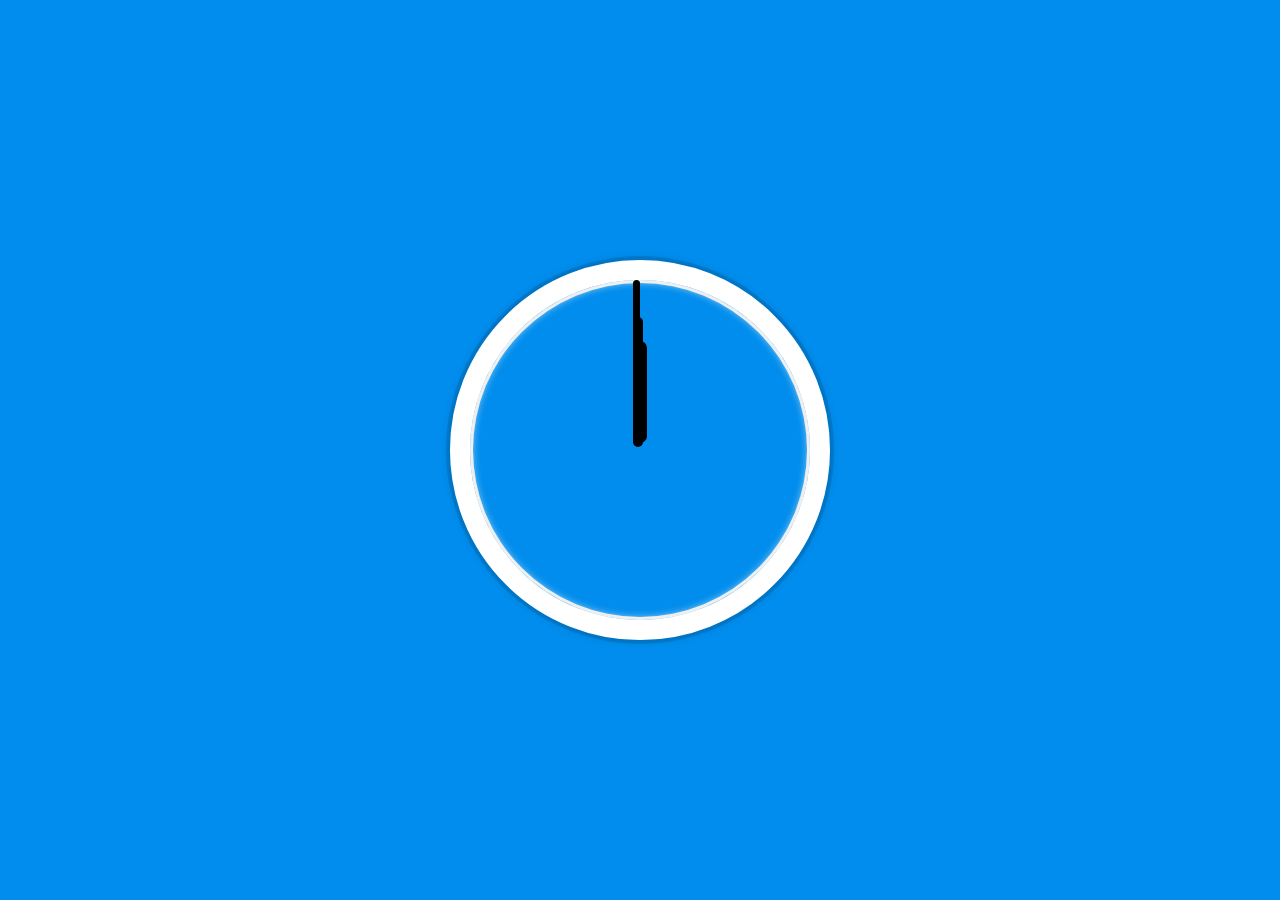
<file: Analog Clock/index.html>
<!DOCTYPE html>
<html lang="en">
    <link rel="stylesheet" href="style.css">

<head>
    <meta charset="UTF-8">
    <title>Analog Clock</title>
</head>

<body>
    <div id="clockContainer">
        <div id="hour"></div>
        <div id="minute"></div>
        <div id="second"></div>
    </div>
    <script src="index.js"></script>
</body>

</html>
</file>
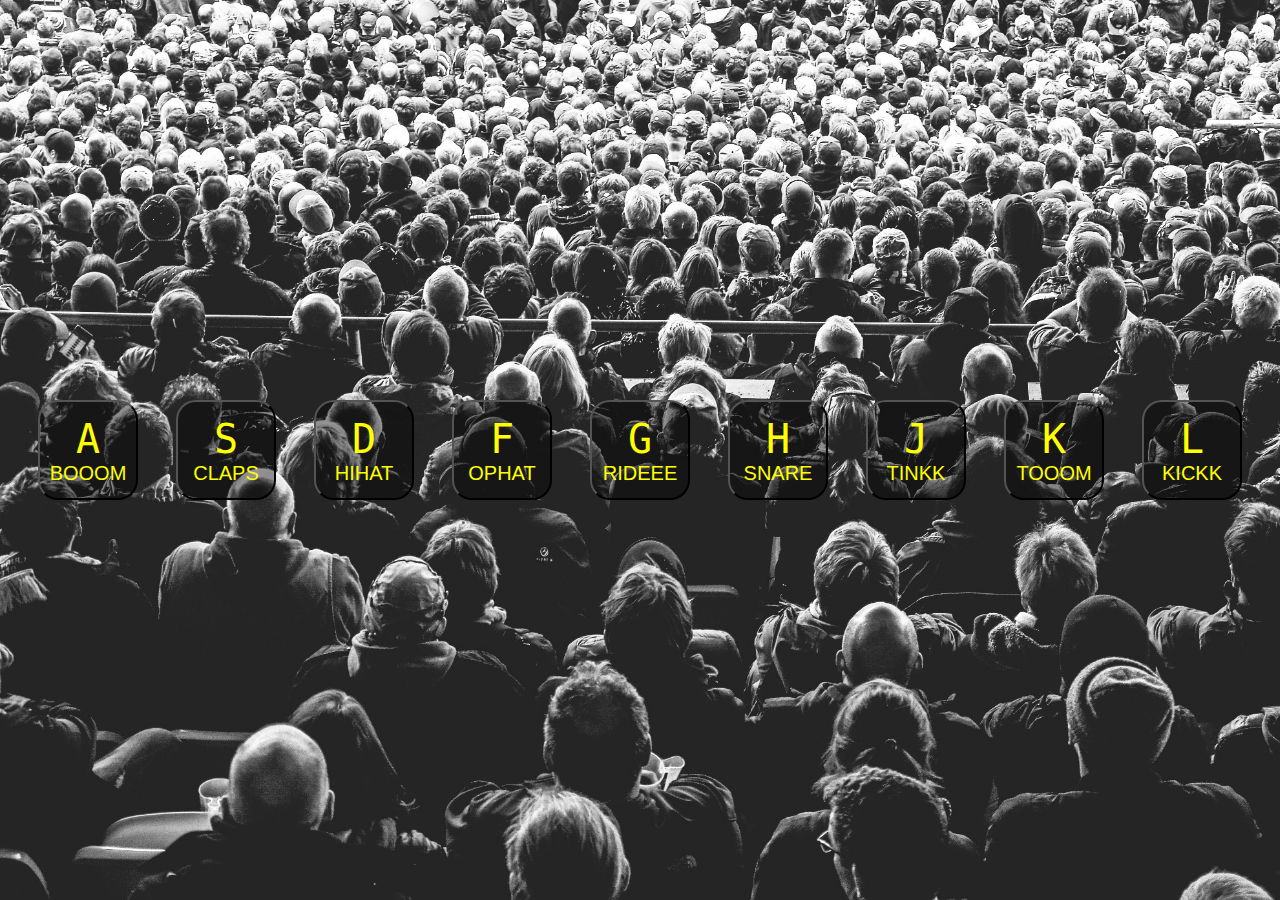
<file: javascript drum kit/index.html>
<!DOCTYPE html>
<html lang="en">

<head>
    <meta charset="UTF-8">
    <meta http-equiv="X-UA-Compatible" content="IE=edge">
    <meta name="viewport" content="width=device-width, initial-scale=1.0">
    <title>Js Drum Kit</title>
    <link rel="stylesheet" href="style.css">
</head>

<body>
    <div class="keys">
        <button id="aa" onclick="play(audio1)" class="a drum">
            <kbd>A</kbd>
            <span class="sound">booom</span>
        </button>
        <button id="ss" onclick="play(audio2)" class="s drum">
            <kbd>S</kbd>
            <span class="sound">claps</span>
        </button>
        <button id="dd" onclick="play(audio3)" ; class="d drum">
            <kbd>D</kbd>
            <span class="sound">hihat</span>
        </button>
        <button id="ff" onclick="play(audio4)" class="f drum">
            <kbd>F</kbd>
            <span class="sound">ophat</span>
        </button>
        <button id="gg" onclick="play(audio5)" class="g drum">
            <kbd>G</kbd>
            <span class="sound">rideee</span>
        </button>
        <button id="hh" onclick="play(audio6)" class="h drum">
            <kbd>H</kbd>
            <span class="sound">snare</span>
        </button>
        <button id="jj" onclick="play(audio7)" class="j drum">
            <kbd>J</kbd>
            <span class="sound">tinkk</span>
        </button>
        <button id="kk" onclick="play(audio8)" class="k drum">
            <kbd>K</kbd>
            <span class="sound">tooom</span>
        <button id="ll" onclick="play(audio9)" class="l drum">
         <kbd>L</kbd>
         <span class="sound">kickk</span>
        </button>


      <script src="index.js"></script>
    </div>
</body>

</html>
</file>
<file: Analog Clock/style.css>
html {
    background: #018DED url(https://unsplash.it/1500/1000?image=881&blur=5);
    background-size: cover;
    font-family: 'helvetica neue';
    text-align: center;
    font-size: 10px;
  }

  body {
    margin: 0;
    font-size: 2rem;
    display: flex;
    flex: 1;
    min-height: 100vh;
    align-items: center;
  }

 #clockContainer {
    width: 30rem;
    height: 30rem;
    border: 20px solid white;
    border-radius: 50%;
    margin: 50px auto;
    position: relative;
    padding: 2rem;
    box-shadow:
      0 0 0 4px rgba(0,0,0,0.1),
      inset 0 0 0 3px #efefef ,
      inset 0 0 10px white,
      0 0 10px rgba(0,0,0,0.2);
 }

 #hour, #minute, #second {
   position: absolute;
   background: black;
   border-radius: 10px;  
 }

 #hour {
    width: 4%;
    height: 30%;
    top: 18%;
    left: 48%;
    transform-origin: bottom;
}

 #minute {
    width: 3%;
    height: 38%;
    top: 11%;
    left: 48%;
    transform-origin: bottom;
 }

 #second {
    width: 2%;
    height: 48%;
    top: 0%;
    left: 48%;
    transform-origin: bottom;
 }
</file>
<file: javascript drum kit/style.css>
html {
    font-size: 10px;
    background: url(background-img/background.jpg);
    background-size: cover;
}

body,
html {
    margin: 0;
    padding: 0;
    font-family: sans-serif;
}

.keys {
    display: flex;
    flex: 1;
    min-height: 100vh;
    align-items: center;
    justify-content: space-evenly;
}

kbd {
    font-size: 4rem;
    color: yellow;
}

span {
    font-size: 2rem;
    color: yellow;
    text-transform: uppercase;
}

.playing {
    transform: scale(1.2);
    border-color: yellow;
    box-shadow: 0 0 1rem yellow;
}


.drum {
    width: 100px;
    height: 100px;
    text-align: center;
    cursor: pointer;
    background: rgb(0, 0, 0, 0.4);
    border-radius: 2rem;
}
</file>
